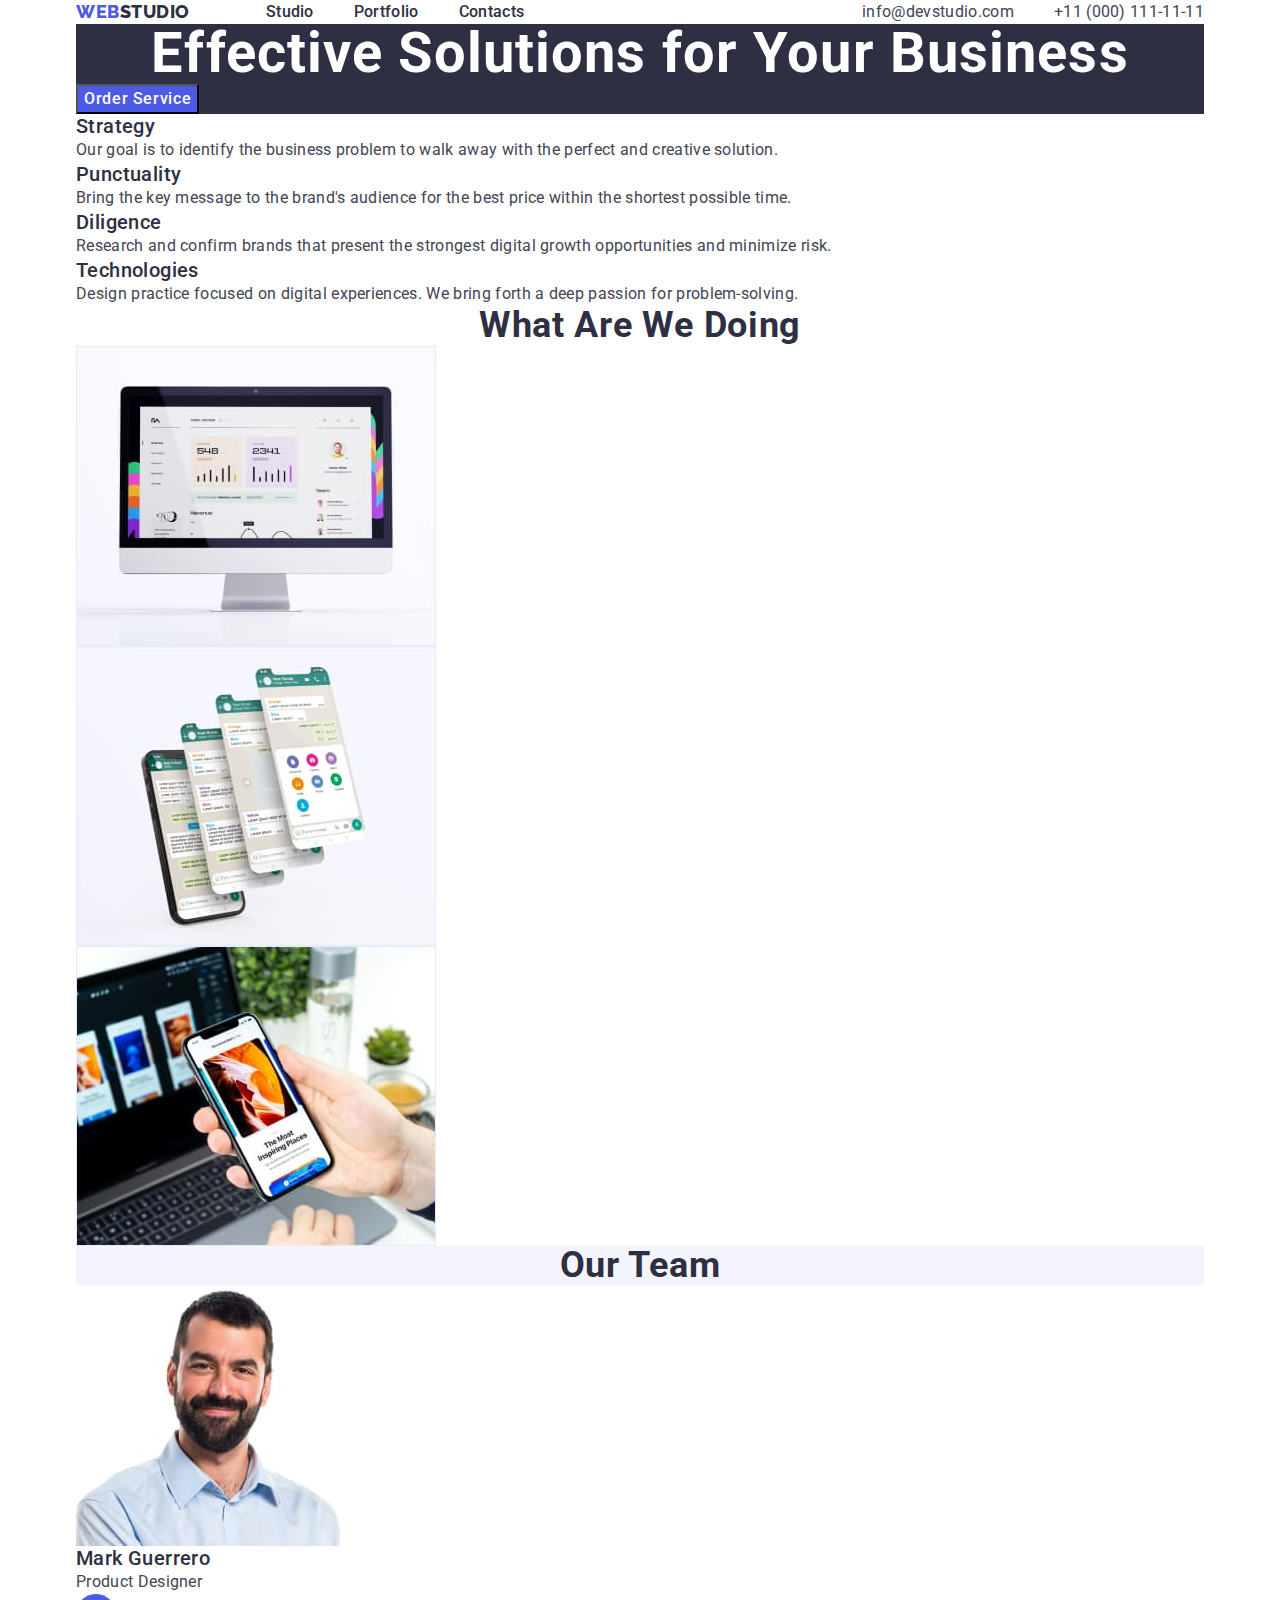
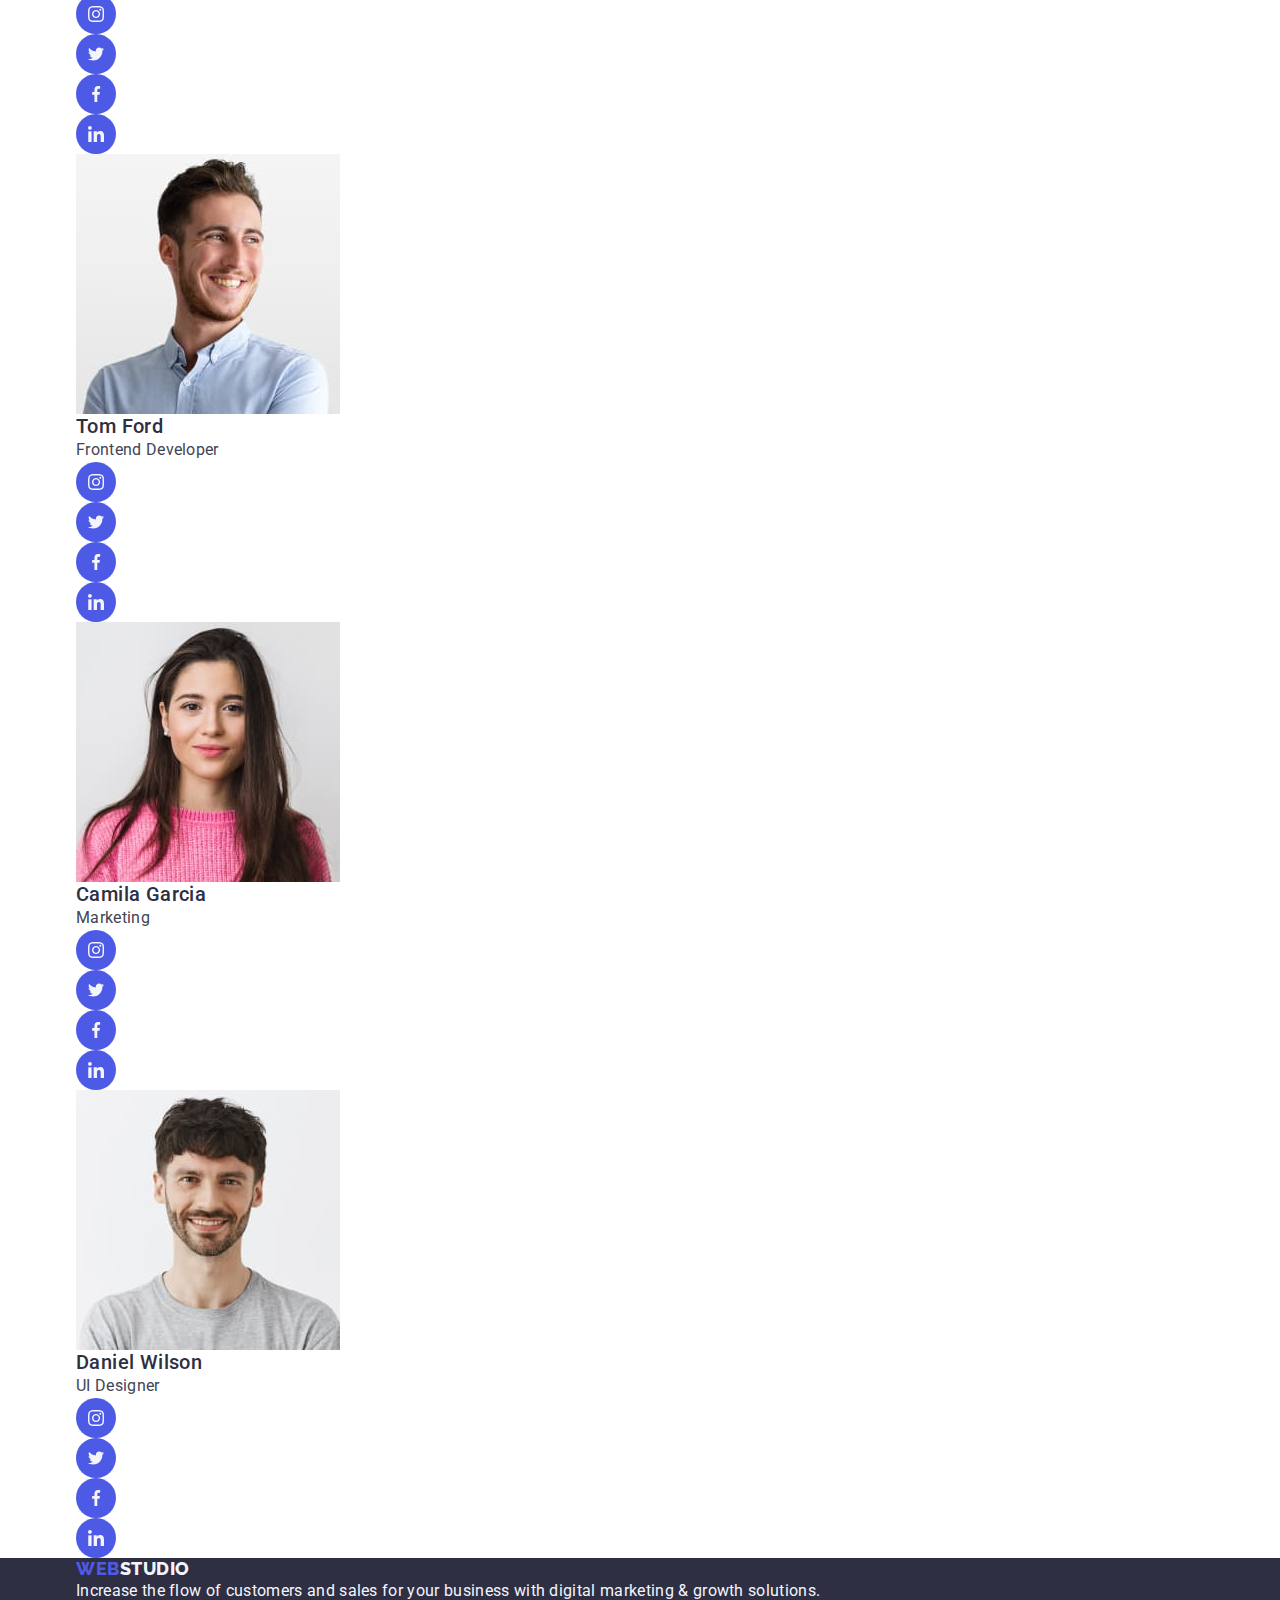
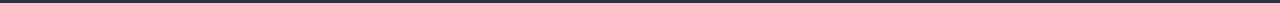
<file: index.html>
<!DOCTYPE html>
<html lang="en">
  <head>
    <meta charset="UTF-8" />
    <meta http-equiv="X-UA-Compatible" content="IE=edge" />
    <meta name="viewport" content="width=device-width, initial-scale=1.0" />
    <link rel="preconnect" href="https://fonts.googleapis.com" />
    <link rel="preconnect" href="https://fonts.gstatic.com" crossorigin />
    <link
      href="https://fonts.googleapis.com/css2?family=Raleway:wght@800&family=Roboto:wght@400;500;700;900&display=swap"
      rel="stylesheet"
    />
     <link
      rel="stylesheet"
      href="https://cdn.jsdelivr.net/npm/modern-normalize@1.0.0/modern-normalize.min.css"
    />
    <link rel="stylesheet" href="./css/styles.css"/>
    <title>Document</title>
  </head>
  <body>
    <header>
      <div class="container-header container">
      <nav class="page-nav">
        <a href="./index.html" class="logo link"
          >Web<span class="logo-studio">Studio</span>
        </a>
        <ul class="list menu">
          <li class="list link menu">
            <a class="link-header link" href="./index.html">Studio</a>
          </li>
          <li class="list link menu">
            <a href="./portfolio.html" class="link-header link">Portfolio</a>
          </li>
          <li class="list link menu"><a class="link-header link" href="">Contacts</a></li>
        </ul>
      </nav>
      <address class="address-phone-mail">
        <ul class="list address-list">
          <li class="list link">
            <a href="mailto:info@devstudio.com" class="address link"
              >info@devstudio.com</a
            >
          </li>
          <li class="list link">
            <a href="tel:+110001111111" class="address link"
              >+11 (000) 111-11-11</a
            >
          </li>
        </ul>
      </address>
      </div>
    </header>
    <main>
      <div class="container">
      <section class="hero-section">
        <h1 class="hero">Effective Solutions for Your Business</h1>
        <button type="button" class="button-hero">Order Service</button>
      </section>
      <section class="white-section">
        <h2 hidden class="features">Features</h2>
        <ul class="list">
          <li class="list">
            <h3 class="features-title">Strategy</h3>
            <p class="features-text">
              Our goal is to identify the business problem to walk away with the
              perfect and creative solution.
            </p>
          </li>
          <li class="list">
            <h3 class="features-title">Punctuality</h3>
            <p class="features-text">
              Bring the key message to the brand's audience for the best price
              within the shortest possible time.
            </p>
          </li>
          <li class="list">
            <h3 class="features-title">Diligence</h3>
            <p class="features-text">
              Research and confirm brands that present the strongest digital
              growth opportunities and minimize risk.
            </p>
          </li>
          <li class="list">
            <h3 class="features-title">Technologies</h3>
            <p class="features-text">
              Design practice focused on digital experiences. We bring forth a
              deep passion for problem-solving.
            </p>
          </li>
        </ul>
      </section>
      <section class="white-section">
        <h2 class="caption-section">What are we doing</h2>
        <ul class="list">
          <li class="list">
            <img
              src="./images/img-1.jpg"
              width="360"
              alt="monitor with content"
            />
          </li>
          <li class="list">
            <img
              src="./images/img-2.jpg"
              width="360"
              alt="a phone with a WhatsApp image"
            />
          </li>
          <li class="list">
            <img
              src="./images/img-3.jpg"
              width="360"
              alt="phone and computer"
            />
          </li>
        </ul>
      </section>
      <section class="section-team">
        <h2 class="caption-section">Our Team</h2>
        <ul class="list">
          <li class="list team-background">
            <img
              src="./images/photo-3.jpg"
              width="264"
              alt="Mark Guerrero Product Designer"
            />
            <h3 class="title-name">Mark Guerrero</h3>
            <p class="position">Product Designer</p>
            <ul>
              <li class="list">
                <a href="#"
                  ><img src="./images/instagram.svg" width="40" alt="instagram"
                /></a>
              </li>
              <li class="list">
                <a href="#"
                  ><img src="./images/twitter.svg" width="40" alt="twitter"
                /></a>
              </li>
              <li class="list">
                <a href="#"
                  ><img src="./images/facebook.svg" width="40" alt="facebook"
                /></a>
              </li>
              <li class="list">
                <a href="#"></a
                ><img src="./images/in.svg" width="40" alt="in" />
              </li>
            </ul>
          </li>
          <li class="list team-background">
            <img
              src="./images/photo-2.jpg"
              width="264"
              alt="Tom Ford Frontend Developer"
            />
            <h3 class="title-name">Tom Ford</h3>
            <p class="position">Frontend Developer</p>
            <ul>
              <li class="list">
                <a href="#"
                  ><img src="./images/instagram.svg" width="40" alt="instagram"
                /></a>
              </li>
              <li class="list">
                <a href="#"
                  ><img src="./images/twitter.svg" width="40" alt="twitter"
                /></a>
              </li>
              <li class="list">
                <a href="#"
                  ><img src="./images/facebook.svg" width="40" alt="facebook"
                /></a>
              </li>
              <li class="list">
                <a href="#"></a
                ><img src="./images/in.svg" width="40" alt="in" />
              </li>
            </ul>
          </li>
          <li class="list team-background">
            <img
              src="./images/photo-1.jpg"
              width="264"
              alt="Camila Garcia Marketing"
            />
            <h3 class="title-name">Camila Garcia</h3>
            <p class="position">Marketing</p>
            <ul>
              <li class="list">
                <a href="#"
                  ><img src="./images/instagram.svg" width="40" alt="instagram"
                /></a>
              </li>
              <li class="list">
                <a href="#"
                  ><img src="./images/twitter.svg" width="40" alt="twitter"
                /></a>
              </li>
              <li class="list">
                <a href="#"
                  ><img src="./images/facebook.svg" width="40" alt="facebook"
                /></a>
              </li>
              <li class="list">
                <a href="#"></a
                ><img src="./images/in.svg" width="40" alt="in" />
              </li>
            </ul>
          </li>
          <li class="list team-background">
            <img
              src="./images/photo.jpg"
              width="264"
              alt="Daniel Wilson UI Designer"
            />
            <h3 class="title-name">Daniel Wilson</h3>
            <p class="position">UI Designer</p>
            <ul>
              <li class="list">
                <a href="#"
                  ><img src="./images/instagram.svg" width="40" alt="instagram"
                /></a>
              </li>
              <li class="list">
                <a href="#"
                  ><img src="./images/twitter.svg" width="40" alt="twitter"
                /></a>
              </li>
              <li class="list">
                <a href="#"
                  ><img src="./images/facebook.svg" width="40" alt="facebook"
                /></a>
              </li>
              <li class="list">
                <a href="#"></a
                ><img src="./images/in.svg" width="40" alt="in" />
              </li>
            </ul>
          </li>
        </ul>
      </section>
      </div>
    </main>
    <footer class="footer">
      <div class="container">
      <a href="./index.html" class="logo-footer link"
        >Web<span class="logo-studio-footer">Studio</span></a
      >
      <p class="text-footer">
        Increase the flow of customers and sales for your business with digital
        marketing & growth solutions.
      </p>
      </div>
    </footer>
  </body>
</html>
</file>
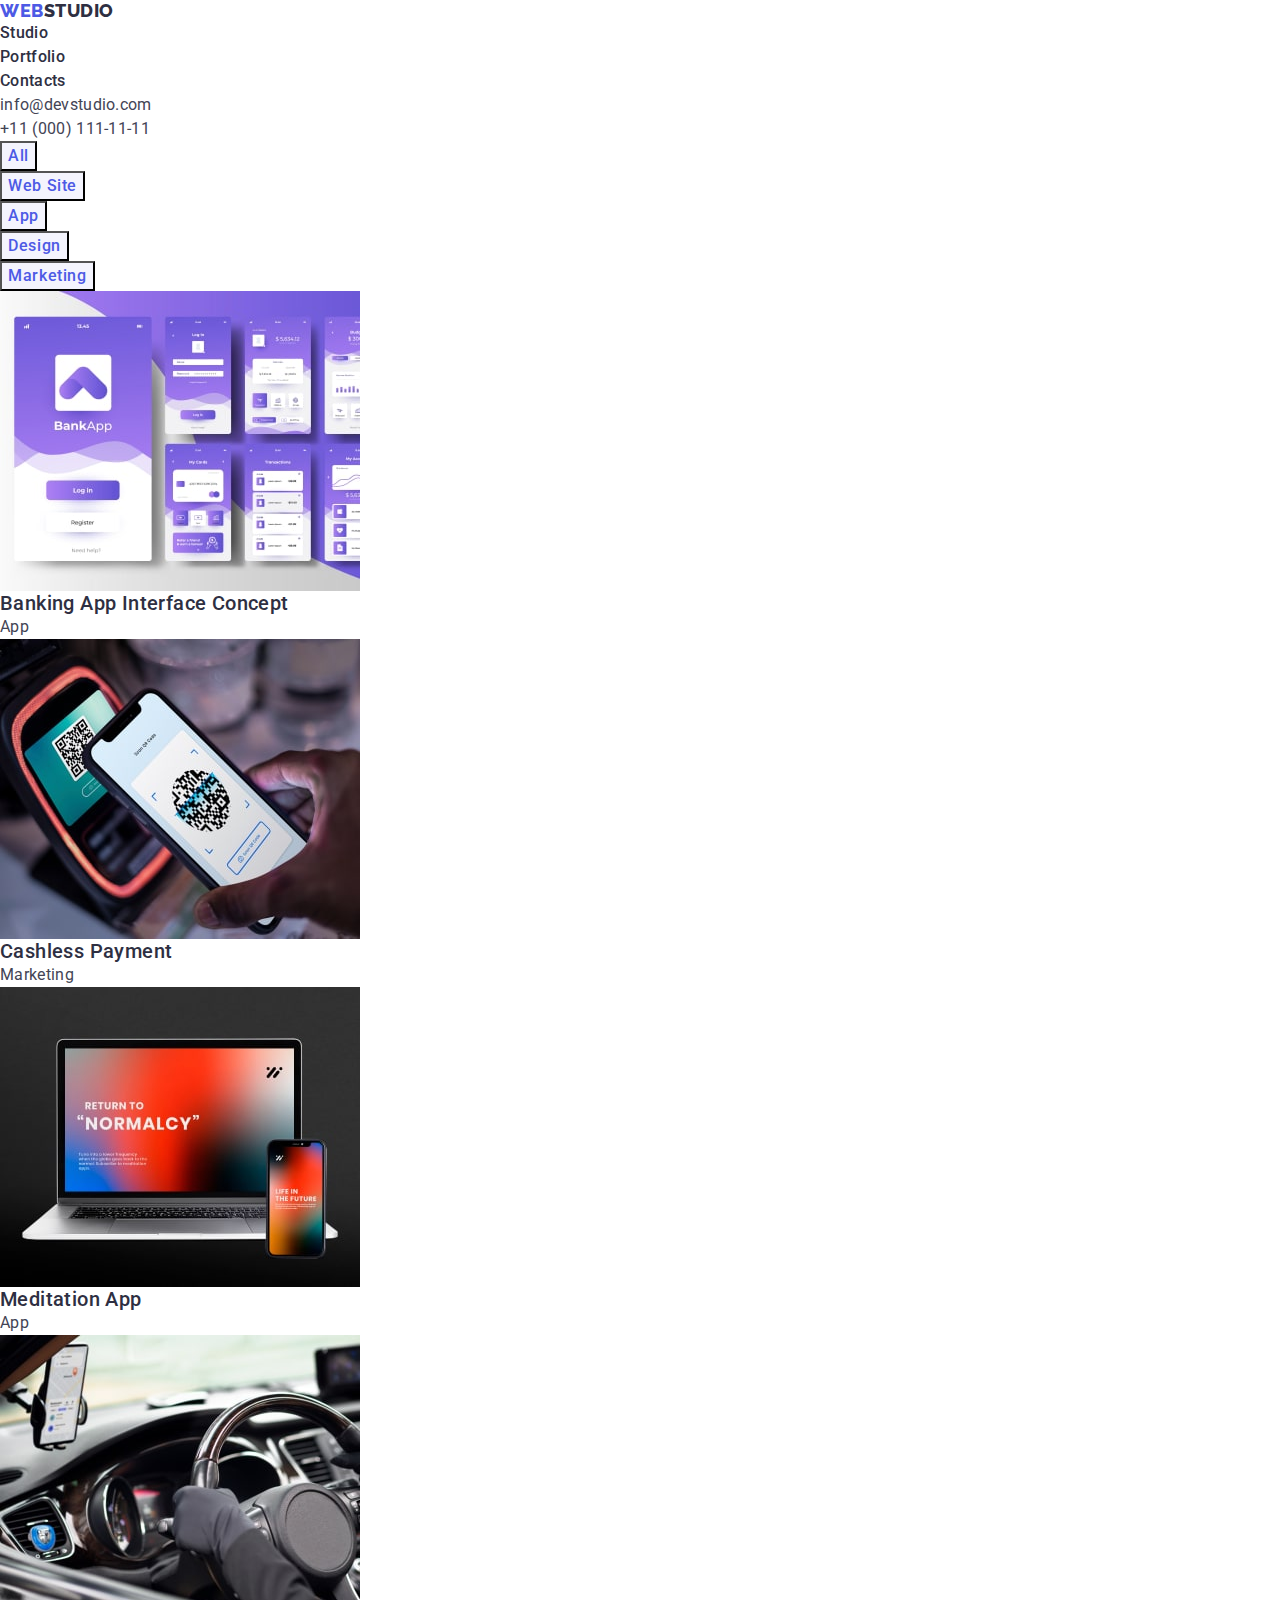
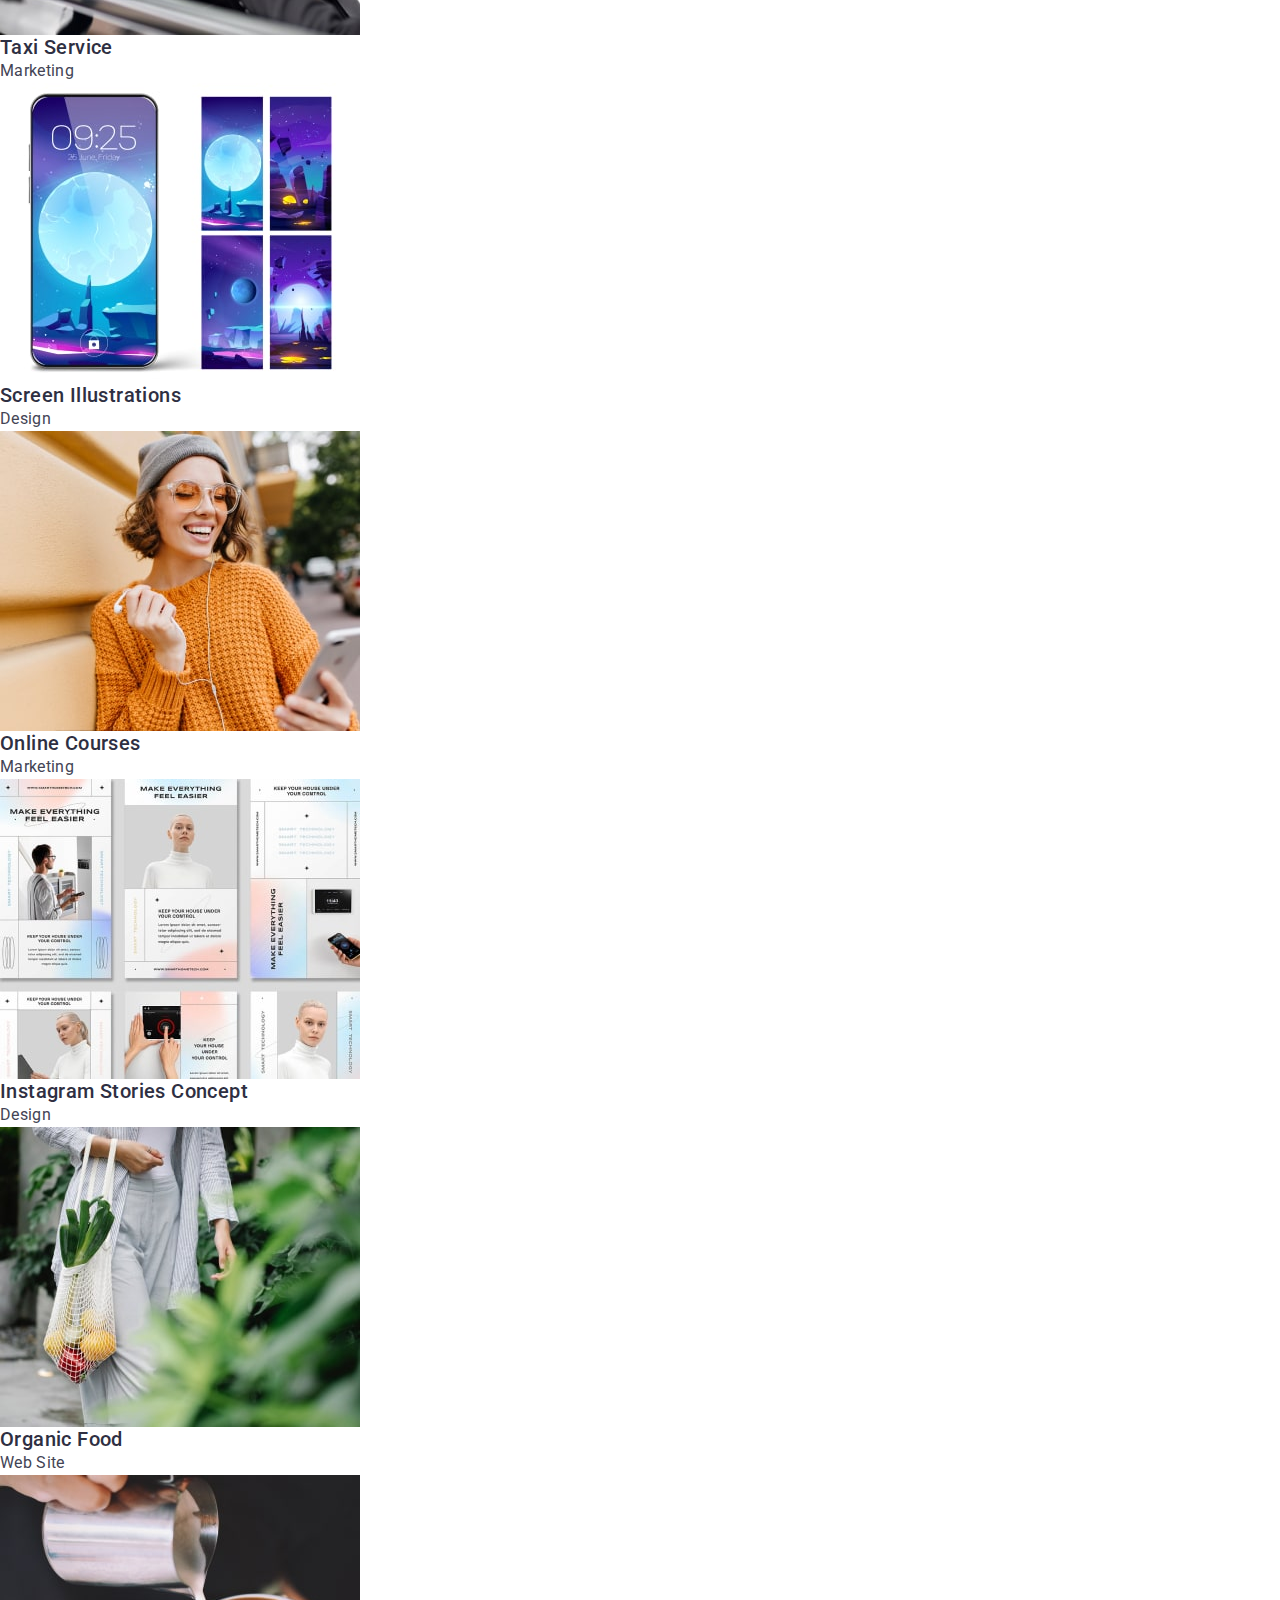
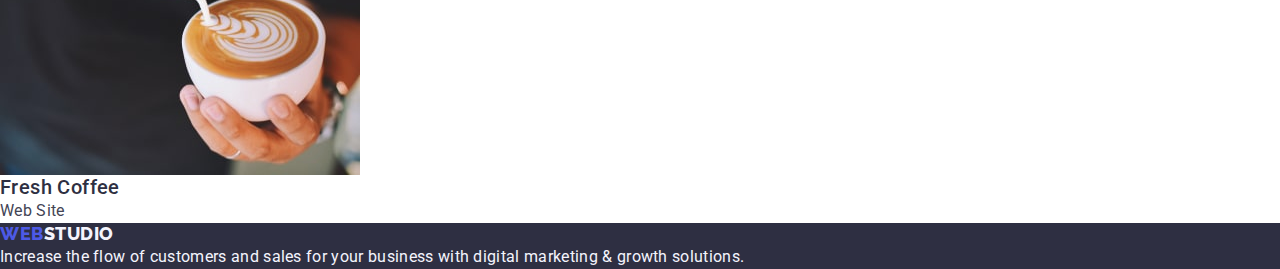
<file: portfolio.html>
<!DOCTYPE html>
<html lang="en">
  <head>
    <meta charset="UTF-8" />
    <meta http-equiv="X-UA-Compatible" content="IE=edge" />
    <meta name="viewport" content="width=device-width, initial-scale=1.0" />
    <link rel="preconnect" href="https://fonts.googleapis.com" />
    <link rel="preconnect" href="https://fonts.gstatic.com" crossorigin />
    <link
      href="https://fonts.googleapis.com/css2?family=Raleway:wght@800&family=Roboto:wght@400;500;700;900&display=swap"
      rel="stylesheet"
    />
    <link
      rel="stylesheet"
      href="https://cdn.jsdelivr.net/npm/modern-normalize@1.0.0/modern-normalize.min.css"
    />
    <link rel="stylesheet" href="./css/styles.css" />
    <title>Document</title>
  </head>
  <body>
    <header>
      <nav>
        <a href="./index.html" class="logo link"
          >Web<span class="logo-studio">Studio</span>
        </a>
        <ul class="list">
          <li class="list link">
            <a class="link-header link" href="./index.html">Studio</a>
          </li>
          <li class="list link">
            <a href="./portfolio.html" class="link-header link">Portfolio</a>
          </li>
          <li class="list link">
            <a class="link-header link" href="">Contacts</a>
          </li>
        </ul>
      </nav>
      <address class="address-phone-mail">
        <ul class="list">
          <li class="list link">
            <a href="mailto:info@devstudio.com" class="address link"
              >info@devstudio.com</a
            >
          </li>
          <li class="list link">
            <a href="tel:+110001111111" class="address link"
              >+11 (000) 111-11-11</a
            >
          </li>
        </ul>
      </address>
    </header>
    <main>
      <section class="list">
        <h1 hidden class="portfolio">Portfolio</h1>
        <ul class="list link">
          <li class="list link">
            <button type="button" class="button-list">All</button>
          </li>
          <li class="list">
            <button type="button" class="button-list">Web Site</button>
          </li>
          <li class="list">
            <button type="button" class="button-list">App</button>
          </li>
          <li class="list">
            <button type="button" class="button-list">Design</button>
          </li>
          <li class="list">
            <button type="button" class="button-list">Marketing</button>
          </li>
        </ul>
        <ul class="about list">
          <li class="list">
            <a href="" class="link">
              <img
                src="./images/banking.jpg"
                width="360"
                height="300"
                alt="Banking App Interface Concept"
              />
              <h2 class="button-title">Banking App Interface Concept</h2>
              <p class="button-text">App</p></a
            >
          </li>
          <li class="list">
            <a href="" class="link">
              <img
                src="./images/payment.jpg"
                width="360"
                height="300"
                alt="Cashless Payment"
              />
              <h2 class="button-title">Cashless Payment</h2>
              <p class="button-text">Marketing</p></a
            >
          </li>
          <li class="list">
            <a href="" class="link">
              <img
                src="./images/meditation.jpg"
                width="360"
                height="300"
                alt="Meditation App"
              />
              <h2 class="button-title">Meditation App</h2>
              <p class="button-text">App</p></a
            >
          </li>
          <li class="list">
            <a href="" class="link">
              <img
                src="./images/taxi.jpg"
                width="360"
                height="300"
                alt="Taxi Service"
              />
              <h2 class="button-title">Taxi Service</h2>
              <p class="button-text">Marketing</p></a
            >
          </li>
          <li class="list">
            <a href="" class="link">
              <img
                src="./images/screen.jpg"
                width="360"
                height="300"
                alt="Screen Illustrations"
              />
              <h2 class="button-title">Screen Illustrations</h2>
              <p class="button-text">Design</p></a
            >
          </li>
          <li class="list">
            <a href="" class="link">
              <img
                src="./images/courses.jpg"
                width="360"
                height="300"
                alt="Online Courses"
              />
              <h2 class="button-title">Online Courses</h2>
              <p class="button-text">Marketing</p></a
            >
          </li>
          <li class="list">
            <a href="" class="link">
              <img
                src="./images/instagram.jpg"
                width="360"
                height="300"
                alt="Instagram Stories Concept"
              />
              <h2 class="button-title">Instagram Stories Concept</h2>
              <p class="button-text">Design</p></a
            >
          </li>
          <li class="list">
            <a href="" class="link">
              <img
                src="./images/food.jpg"
                width="360"
                height="300"
                alt="Organic Food"
              />
              <h2 class="button-title">Organic Food</h2>
              <p class="button-text">Web Site</p></a
            >
          </li>
          <li class="list">
            <a href="" class="link">
              <img
                src="./images/coffee.jpg"
                width="360"
                height="300"
                alt="Fresh Coffee"
              />
              <h2 class="button-title">Fresh Coffee</h2>
              <p class="button-text">Web Site</p></a
            >
          </li>
        </ul>
      </section>
    </main>
    <footer class="footer">
      <a href="./index.html" class="logo-footer link"
        >Web<span class="logo-studio-footer">Studio</span></a
      >
      <p class="text-footer">
        Increase the flow of customers and sales for your business with digital
        marketing & growth solutions.
      </p>
    </footer>
  </body>
</html>
</file>
<file: css/styles.css>
:root {
  --primary-text-color-blue: #2e2f42;
  --secondary-text-color-white: #ffffff;
  --color-button-iris: #4d5ae5ff;
  --color-button-ocean: #404bbfff;
  --background-color-white: #ffffff;
  --color-text-slate: #434455ff;
  --color-cloud: #f4f4fdff;
}

body {
  font-family: 'Roboto', sans-serif;
  color: var(--color-text-slate, #434455);
  background-color: var(--background-color-white);
}
button {
  cursor: pointer;
}

h1,
h2,
h3,
h4,
h5,
p {
  margin-top: 0;
  margin-bottom: 0;
}
ul {
  margin-top: 0;
  margin-bottom: 0;
  padding-left: 0;
}
img {
  display: block;
}
.container {
  width: 1158px;
  margin-left: auto;
  margin-right: auto;
  padding-left: 15px;
  padding-right: 15px;
}
/*! =======HEADER======== */
.container-header {
  display: flex;
  align-items: center;
  justify-content: space-between;
}
.page-nav {
  display: flex;
  align-items: center;
}
.menu {
  display: flex;
  align-items: center;
}
.logo,
.logo-studio {
  font-family: 'Raleway', sans-serif;
  font-style: normal;
  font-weight: 800;
  font-size: 18px;
  line-height: 1.17;
  text-transform: uppercase;
  letter-spacing: 0.03em;
  color: var(--color-button-iris);
}
.logo {
  margin-right: 76px;
}
.link {
  text-decoration: none;
}
.logo-studio {
  color: var(--primary-text-color-blue, #2e2f42);
}
.logo:hover,
.logo:focus {
  color: var(--color-button-iris);
}
.logo-web {
  color: var(--color-button-iris);
}
.active:visited {
  color: var(--color-button-ocean);
}
.list {
  list-style: none;
}

.link-header {
  font-weight: 500;
  font-size: 16px;
  line-height: 1.5;
  letter-spacing: 0.02em;
  text-decoration: none;
  color: var(--primary-text-color-blue, #2e2f42);
}
.link-header:hover,
.link-header:focus {
  color: var(--color-button-ocean, #404bbf);
}
.menu:not(:last-child) {
  margin-right: 40px;
}
.address-list {
  display: flex;
  gap: 40px;
}
.address-list{
  
}
.address,
.address-phone-mail {
  text-decoration: none;
  font-style: normal;
  font-weight: 400;
  font-size: 16px;
  line-height: 1.5;
  letter-spacing: 0.02em;
  color: var(--color-text-slate);
}
.address:focus,
.address:hover {
  color: var(--color-button-ocean);
}
/* ======main===== */
.hero-section {
  background-color: #2e2f42;
}
.hero {
  font-weight: 700;
  font-size: 56px;
  line-height: 1.07;
  text-align: center;
  letter-spacing: 0.02em;
  color: var(--secondary-text-color-white);
}
.button-hero {
  font-family: 'Roboto', sans-serif;
  font-weight: 500;
  font-size: 16px;
  line-height: 1.5;
  letter-spacing: 0.04em;
  background-color: var(--color-button-iris);
  color: var(--secondary-text-color-white);
  cursor: pointer;
}
.button-hero:hover,
.button-hero:focus {
  background-color: var(--color-button-ocean);
}
/*============= Features============ */

.features-title {
  font-weight: 500;
  font-size: 20px;
  line-height: 1.2;
  letter-spacing: 0.02em;
  color: var(--primary-text-color-blue);
}
.features-text {
  font-weight: 400;
  font-size: 16px;
  line-height: calc(24 / 16);
  letter-spacing: 0.02em;
  color: var(--color-text-slate);
}
.caption-section {
  font-weight: 700;
  font-size: 36px;
  line-height: 1.11;
  text-align: center;
  text-transform: capitalize;
  letter-spacing: 0.02em;
  color: var(--primary-text-color-blue);
}
.section-team {
  background-color: var(--color-cloud);
}
.team-background {
  background-color: var(--background-color-white);
}
.title-name {
  font-weight: 500;
  font-size: 20px;
  line-height: 1.2;
  letter-spacing: 0.02em;
  color: var(--primary-text-color-blue);
}
.position {
  font-weight: 400;
  font-size: 16px;
  line-height: 1.5;
  letter-spacing: 0.02em;
  color: var(--color-text-slate, #434455);
}
/* .........Footer....... */
.footer {
  background-color: var(--primary-text-color-blue);
}
.logo-footer {
  color: var(--color-button-iris);
  font-family: 'Raleway', sans-serif;
  font-weight: 800;
  font-size: 18px;
  line-height: 1.17;
  text-transform: uppercase;
  letter-spacing: 0.03em;
  text-decoration: none;
}
.logo-studio-footer {
  font-family: 'Raleway', sans-serif;
  font-weight: 800;
  font-size: 18px;
  line-height: 1.17;
  text-transform: uppercase;
  letter-spacing: 0.03em;
  color: #f4f4fd;
  text-decoration: none;
}
.text-footer {
  font-weight: 400;
  font-size: 16px;
  line-height: 1.5;
  letter-spacing: 0.02em;
  color: #f4f4fd;
}
/* //! ============PORTFOLIO =======?// */

.button-list {
  font-family: 'Roboto', sans-serif;
  font-weight: 500;
  font-size: 16px;
  line-height: 1.5;
  letter-spacing: 0.04em;
  cursor: pointer;
  color: var(--color-button-iris);
  background-color: var(--color-cloud, #f4f4fd);
}
.button-list:hover,
.button-list:focus {
  color: var(--secondary-text-color-white);
  background-color: var(--color-button-ocean);
}
.button-title {
  font-family: 'Roboto', sans-serif;
  font-style: normal;
  font-weight: 500;
  font-size: 20px;
  line-height: 1.2;
  letter-spacing: 0.02em;
  color: var(--primary-text-color-blue);
}
.button-text {
  font-family: 'Roboto', sans-serif;
  font-style: normal;
  font-weight: 400;
  font-size: 16px;
  line-height: 1.5;
  letter-spacing: 0.02em;
  color: #434455;
}
.about a {
  text-decoration: none;
}
</file>
